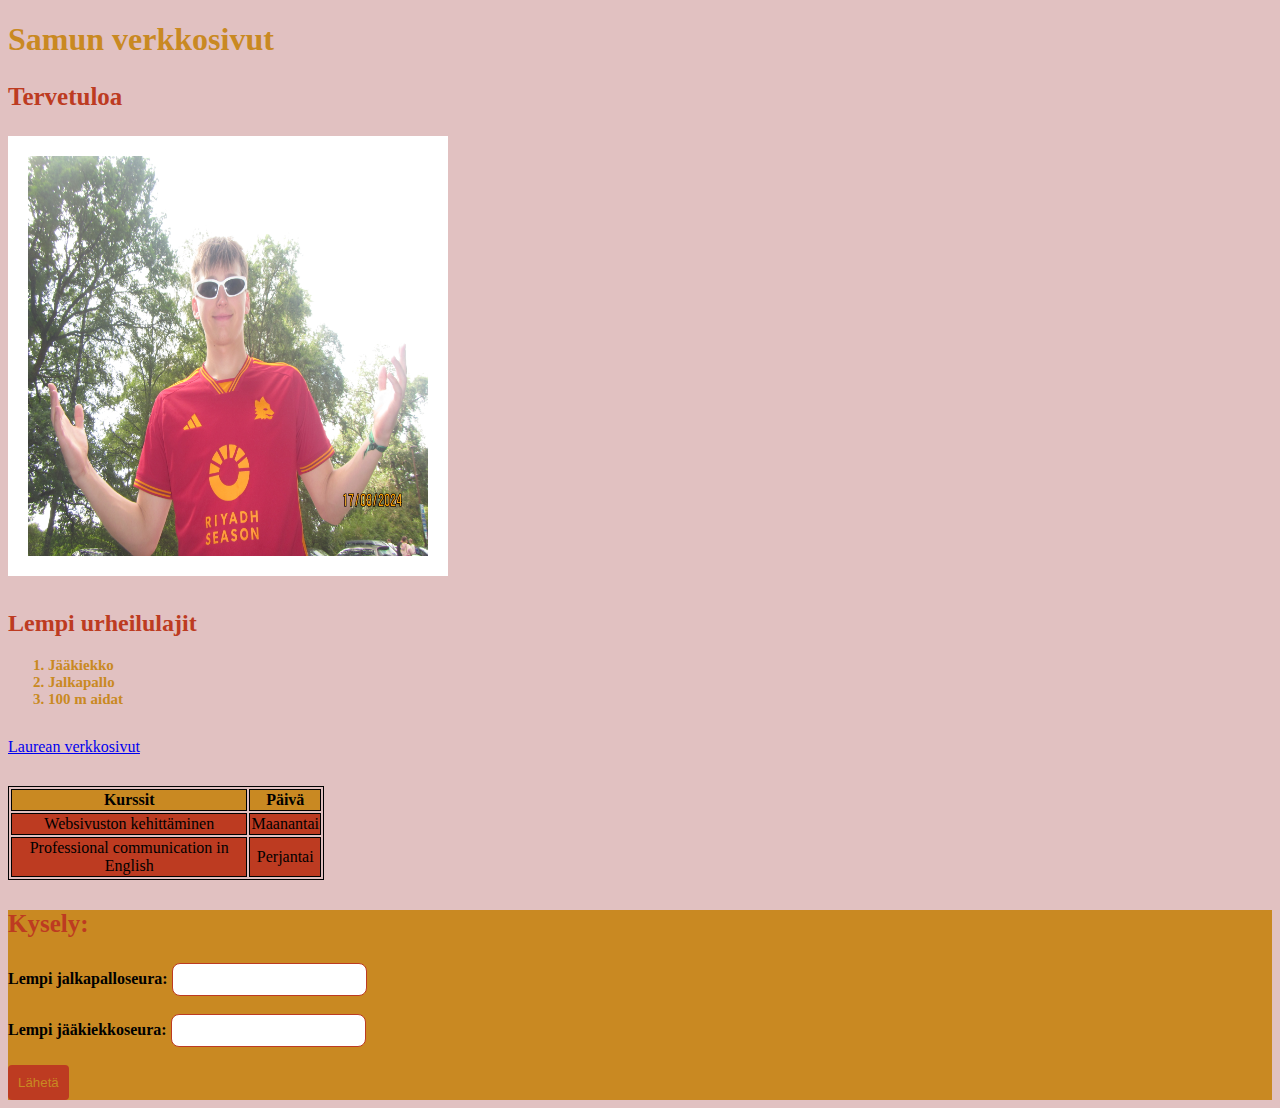
<file: WS02_CSS/index.html>
<!DOCTYPE html>
<html lang="fi">
<head>
    <title>Omat verkkosivut</title>
    <link rel="stylesheet" href="styles.css">
    <meta charset="UTF-8">
</head>
<body>
    <h1>Samun verkkosivut</h1>
    <p>Tervetuloa</p>

    <img src="./kuvat/KUVASAMU.JPG" alt="kuva samusta" style="width: 400px; height: 400px;">
    <p style="margin-bottom: 30px;"></p>

    <h2>Lempi urheilulajit</h2>
    <ol>
        <li>Jääkiekko</li>
        <li>Jalkapallo</li>
        <li>100 m aidat</li>
    </ol>

    <p style="margin-bottom: 30px;"></p>
    <a href="https://www.laurea.fi">Laurean verkkosivut</a>

    <p style="margin-bottom: 30px;"></p>

    <table style="border: 1px solid black;">
        <tr>
            <th>Kurssit</th>
            <th>Päivä</th>
        </tr>
        <tr>
            <td>Websivuston kehittäminen</td>
            <td>Maanantai</td>
        </tr>
        <tr>
            <td>Professional communication in English</td>
            <td>Perjantai</td>
        </tr>
    </table>

    <form>
        <p style="margin-bottom: 30px;"></p>
        <p>Kysely:</p>

        <label for="seura1">Lempi jalkapalloseura:</label>
        <input type="text" id="seura1" name="seura1"><br><br>

        <label for="seura2">Lempi jääkiekkoseura:</label>
        <input type="text" id="seura2" name="seura2"><br><br>

        <input type="submit" value="Lähetä">
    </form>
</body>
</html>
</file>
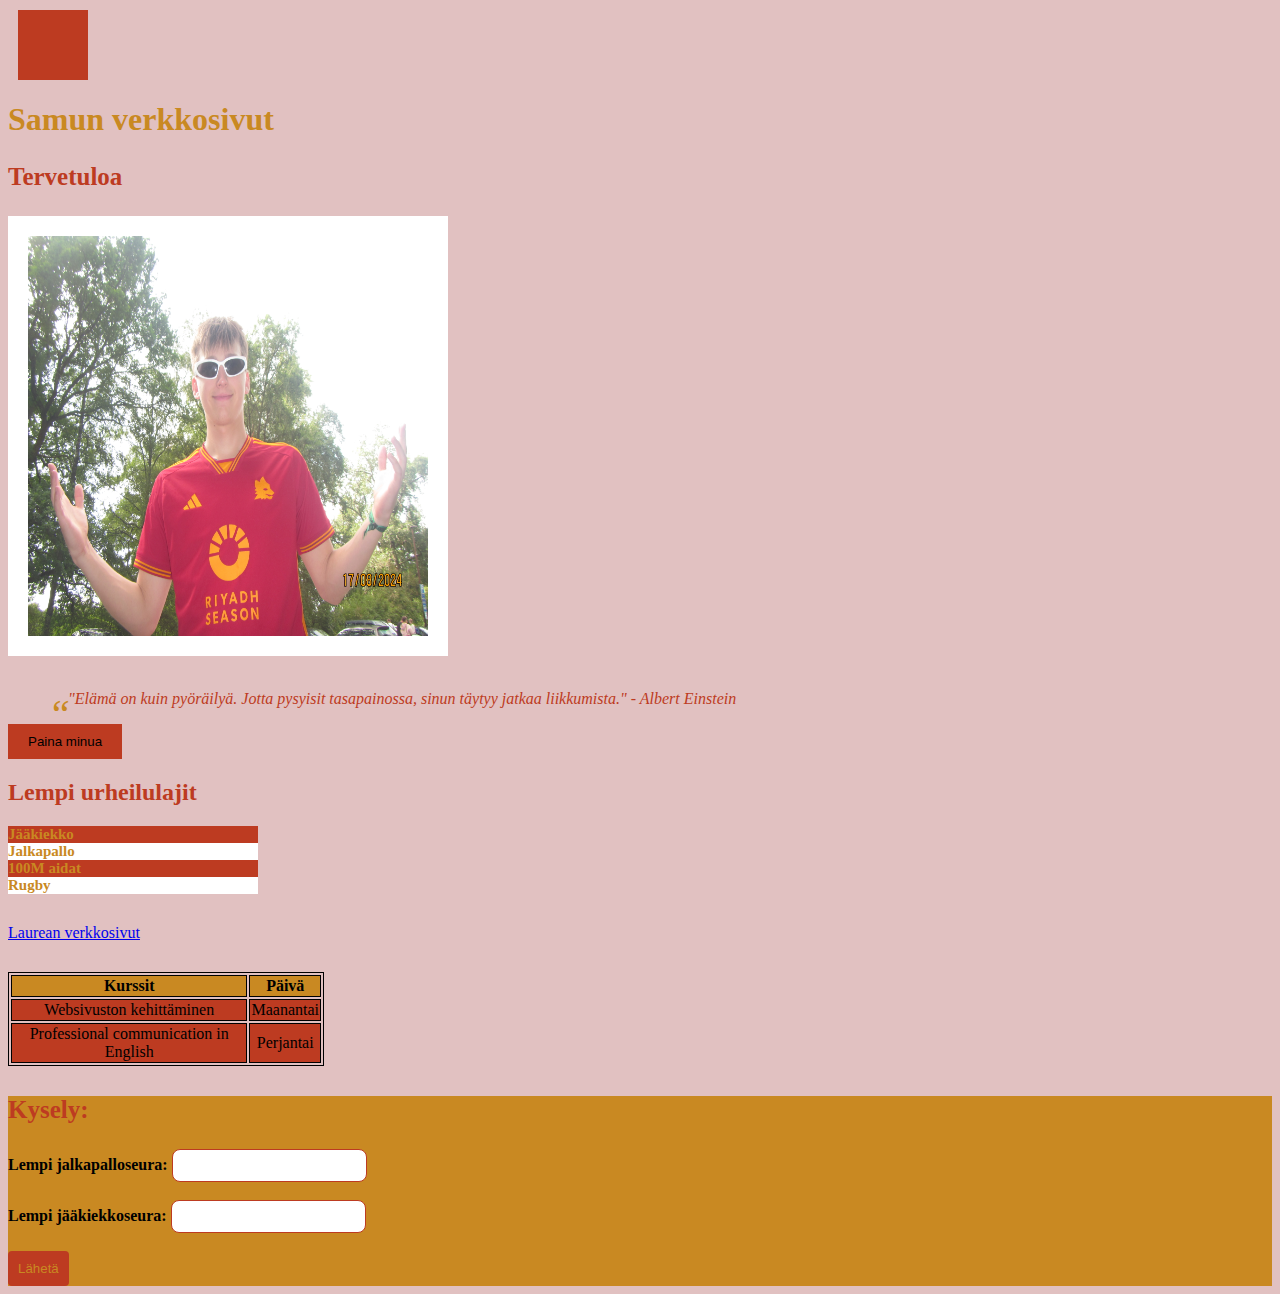
<file: WS03_CSS_Advanced/index.html>
<!DOCTYPE html>
<html lang="fi">
<div class="animation-box"></div>

<head>
    <title>Omat verkkosivut</title>
    <link rel="stylesheet" href="styles.css">
    <meta charset="UTF-8">
</head>
<body>
    <h1>Samun verkkosivut</h1>
    <p>Tervetuloa</p>

    <img src="./kuvat/KUVASAMU.JPG" alt="kuva samusta" class="filter-image"
    style="width: 400px; height: 400px;">
    <p style="margin-bottom: 30px;"></p>
    <blockquote class="quote">
        "Elämä on kuin pyöräilyä. Jotta pysyisit tasapainossa, sinun täytyy jatkaa liikkumista." - Albert Einstein
      </blockquote>

<button class="transition-button">Paina minua</button>
    <h2>Lempi urheilulajit</h2>
        <ul class="pseudo-list">
        <li>Jääkiekko</li>
        <li>Jalkapallo</li>
        <li>100M aidat</li>
        <li>Rugby</li>
      </ul>
    </ol>

    <p style="margin-bottom: 30px;"></p>
    <a href="https://www.laurea.fi">Laurean verkkosivut</a>

    <p style="margin-bottom: 30px;"></p>

    <table style="border: 1px solid black;">
        <tr>
            <th>Kurssit</th>
            <th>Päivä</th>
        </tr>
        <tr>
            <td>Websivuston kehittäminen</td>
            <td>Maanantai</td>
        </tr>
        <tr>
            <td>Professional communication in English</td>
            <td>Perjantai</td>
        </tr>
    </table>

    <form>
        <p style="margin-bottom: 30px;"></p>
        <p>Kysely:</p>

        <label for="seura1">Lempi jalkapalloseura:</label>
        <input type="text" id="seura1" name="seura1"><br><br>

        <label for="seura2">Lempi jääkiekkoseura:</label>
        <input type="text" id="seura2" name="seura2"><br><br>

        <input type="submit" value="Lähetä">
    </form>
</body>
</html>
</file>
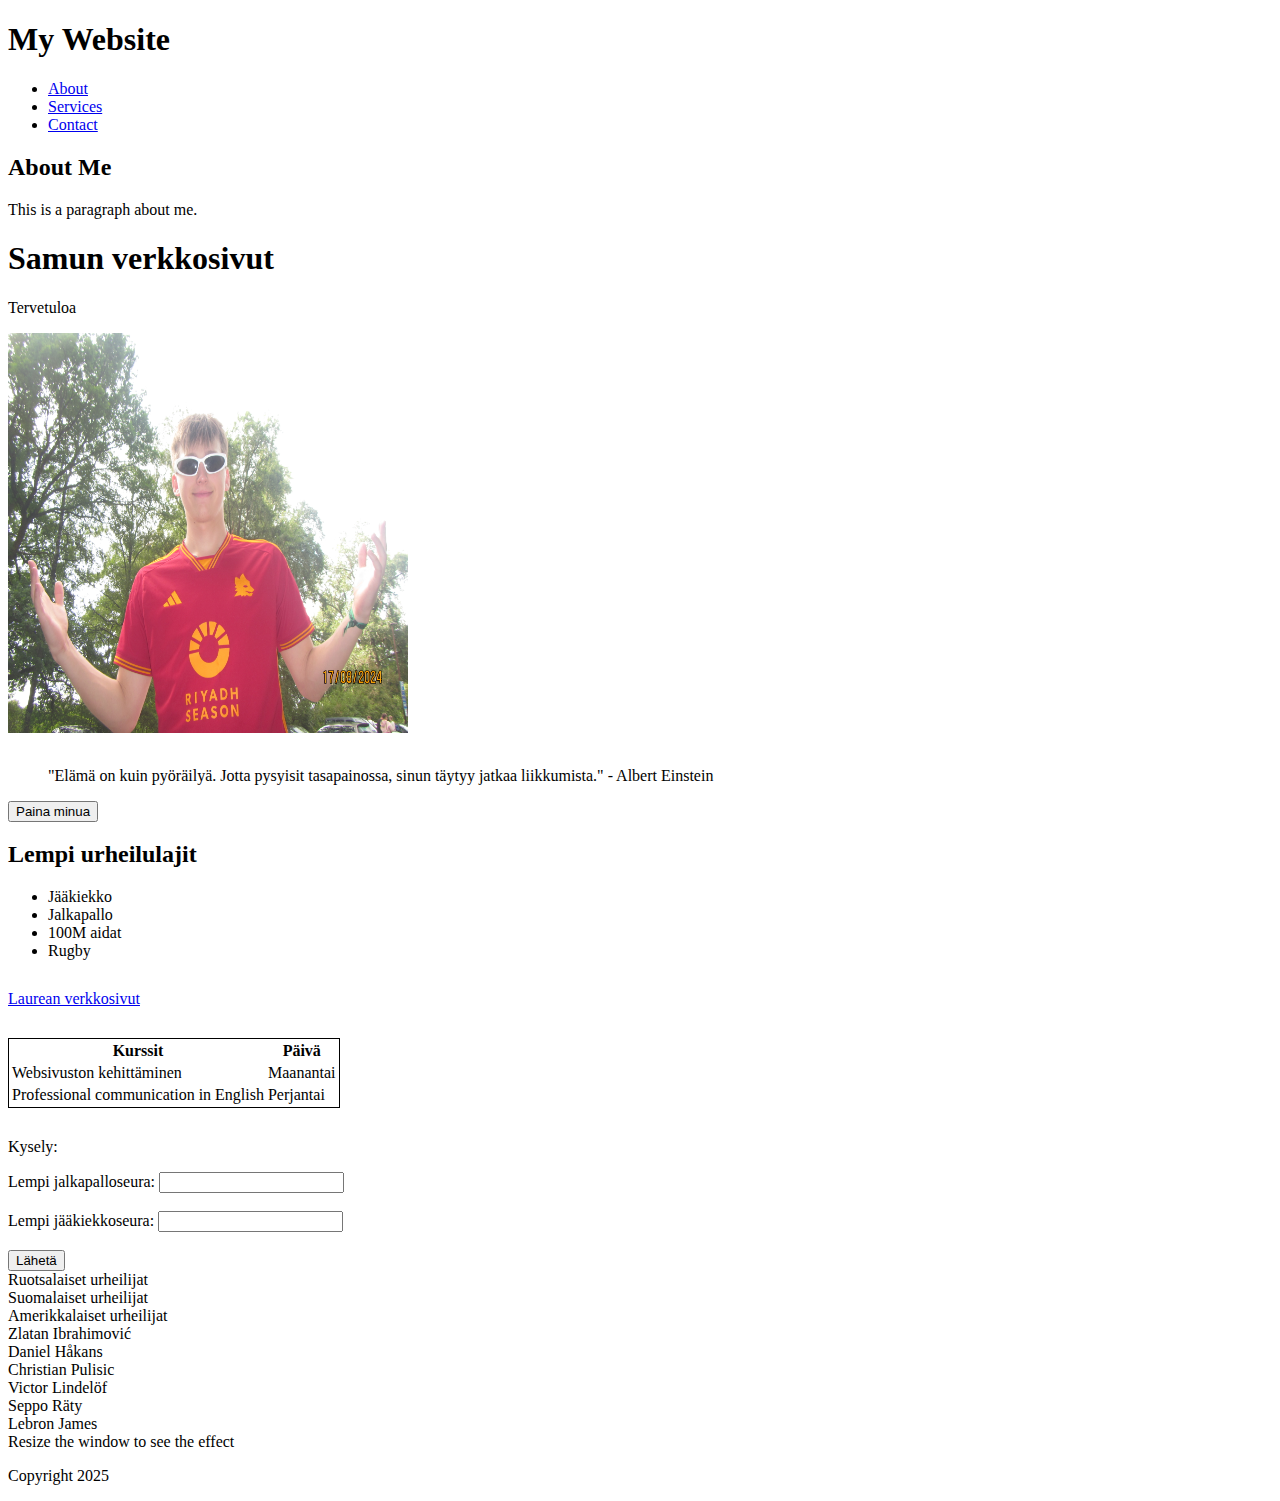
<file: WS04_Workshop_Page_Layout/index.html>
<!DOCTYPE html>
<html lang="fi">
<div class="animation-box"></div>
<header>
    <h1>My Website</h1>
    <nav>
      <ul>
        <li><a href="#about">About</a></li>
        <li><a href="#services">Services</a></li>
        <li><a href="#contact">Contact</a></li>
      </ul>
    </nav>
  </header>

  <main>
    <section id="about">
      <h2>About Me</h2>
      <p>This is a paragraph about me.</p>
    </section>
  </main>

  <h1>Samun verkkosivut</h1>
  <p>Tervetuloa</p>

  <img src="./kuvat/KUVASAMU.JPG" alt="kuva samusta" class="filter-image"
    style="width: 400px; height: 400px;">
  <p style="margin-bottom: 30px;"></p>
  <blockquote class="quote">
    "Elämä on kuin pyöräilyä. Jotta pysyisit tasapainossa, sinun täytyy jatkaa liikkumista." - Albert Einstein
  </blockquote>

  <button class="transition-button">Paina minua</button>

  <h2>Lempi urheilulajit</h2>
  <ul class="pseudo-list">
    <li>Jääkiekko</li>
    <li>Jalkapallo</li>
    <li>100M aidat</li>
    <li>Rugby</li>
  </ul>

  <p style="margin-bottom: 30px;"></p>
  <a href="https://www.laurea.fi">Laurean verkkosivut</a>

  <p style="margin-bottom: 30px;"></p>

  <table style="border: 1px solid black;">
    <tr>
      <th>Kurssit</th>
      <th>Päivä</th>
    </tr>
    <tr>
      <td>Websivuston kehittäminen</td>
      <td>Maanantai</td>
    </tr>
    <tr>
      <td>Professional communication in English</td>
      <td>Perjantai</td>
    </tr>
  </table>

  <form>
    <p style="margin-bottom: 30px;"></p>
    <p>Kysely:</p>

    <label for="seura1">Lempi jalkapalloseura:</label>
    <input type="text" id="seura1" name="seura1"><br><br>
    <label for="seura2">Lempi jääkiekkoseura:</label>
    <input type="text" id="seura2" name="seura2"><br><br>

    <input type="submit" value="Lähetä">
  </form>

  <div class="flex-container">
    <div class="box">Ruotsalaiset urheilijat</div>
    <div class="box">Suomalaiset urheilijat</div>
    <div class="box">Amerikkalaiset urheilijat</div>
  </div>

  <div class="grid-container">
    <div class="grid-item">Zlatan Ibrahimović</div>
    <div class="grid-item">Daniel Håkans</div>
    <div class="grid-item">Christian Pulisic</div>
    <div class="grid-item">Victor Lindelöf</div>
    <div class="grid-item">Seppo Räty</div>
    <div class="grid-item">Lebron James</div>
    <div class="responsive-box">Resize the window to see the effect</div>
  </div>

  <footer>
    <p>Copyright 2025</p>
  </footer>
</body>
</html>
</file>
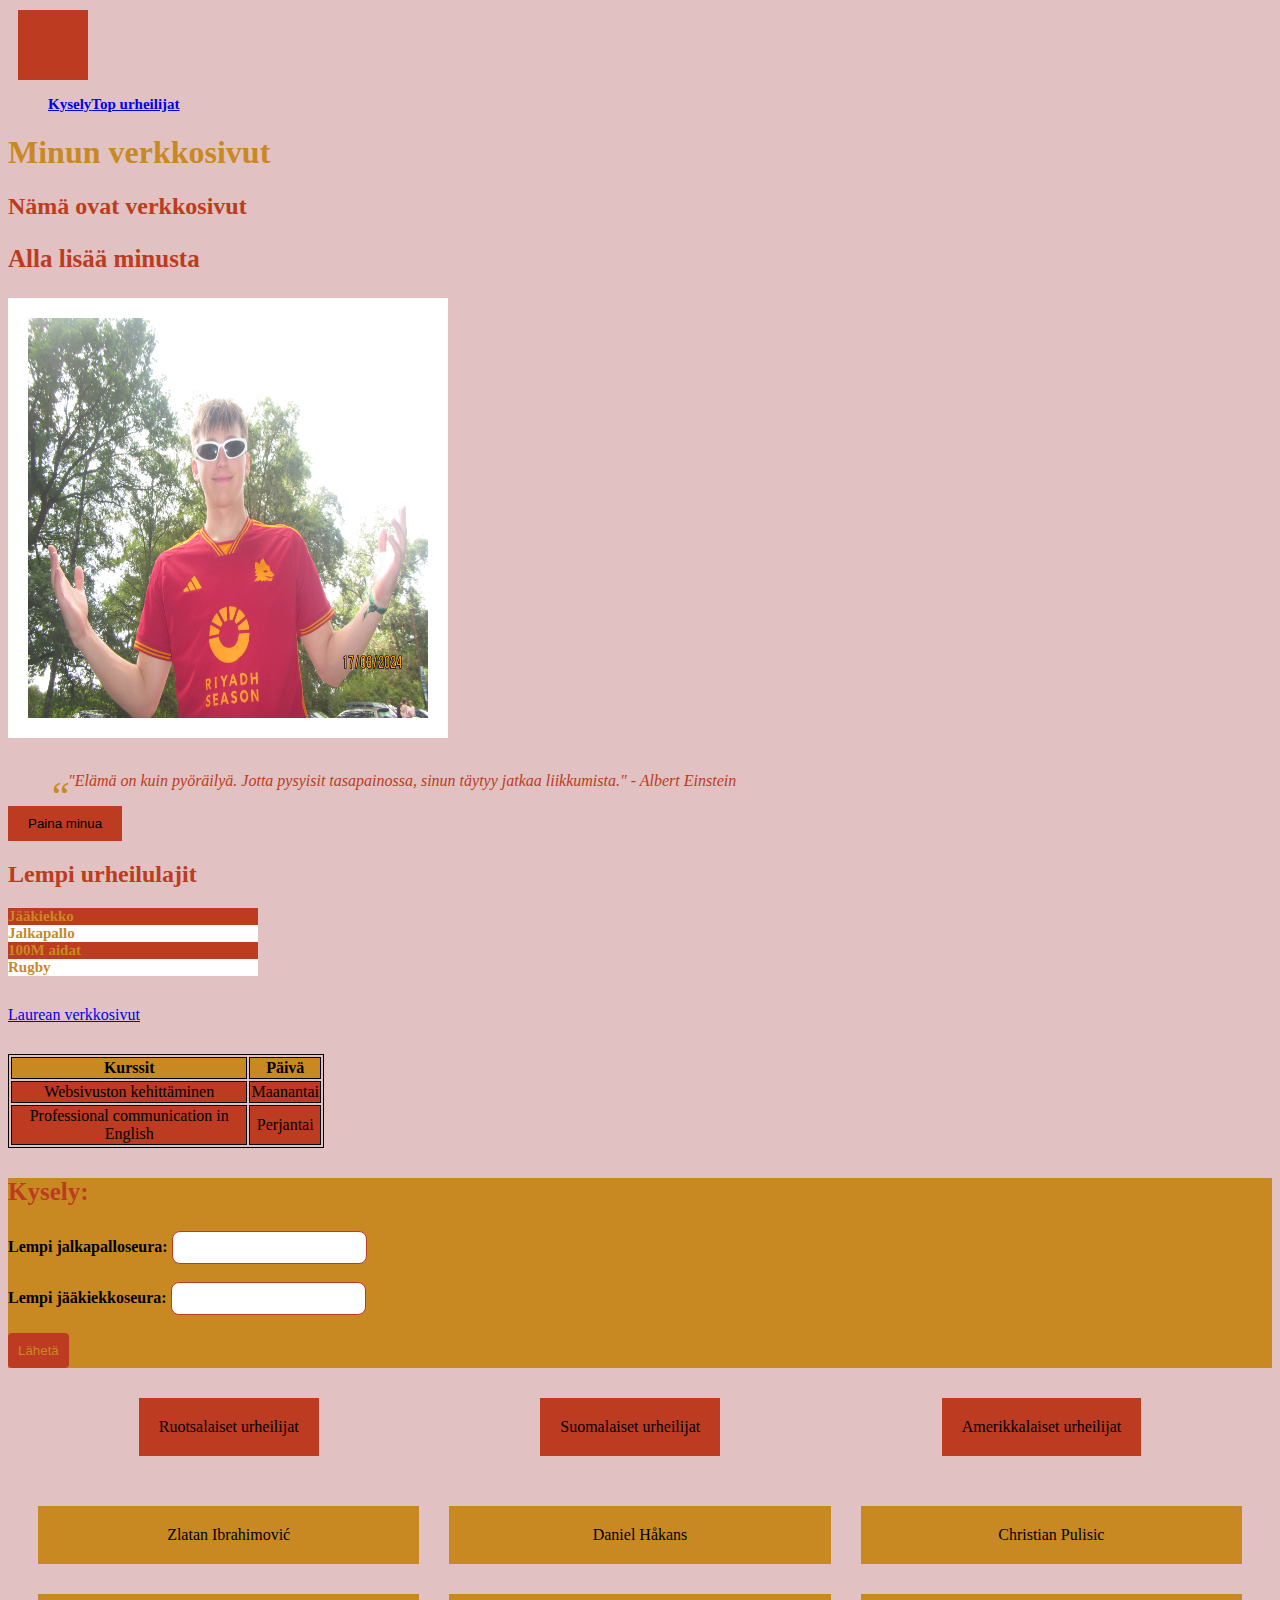
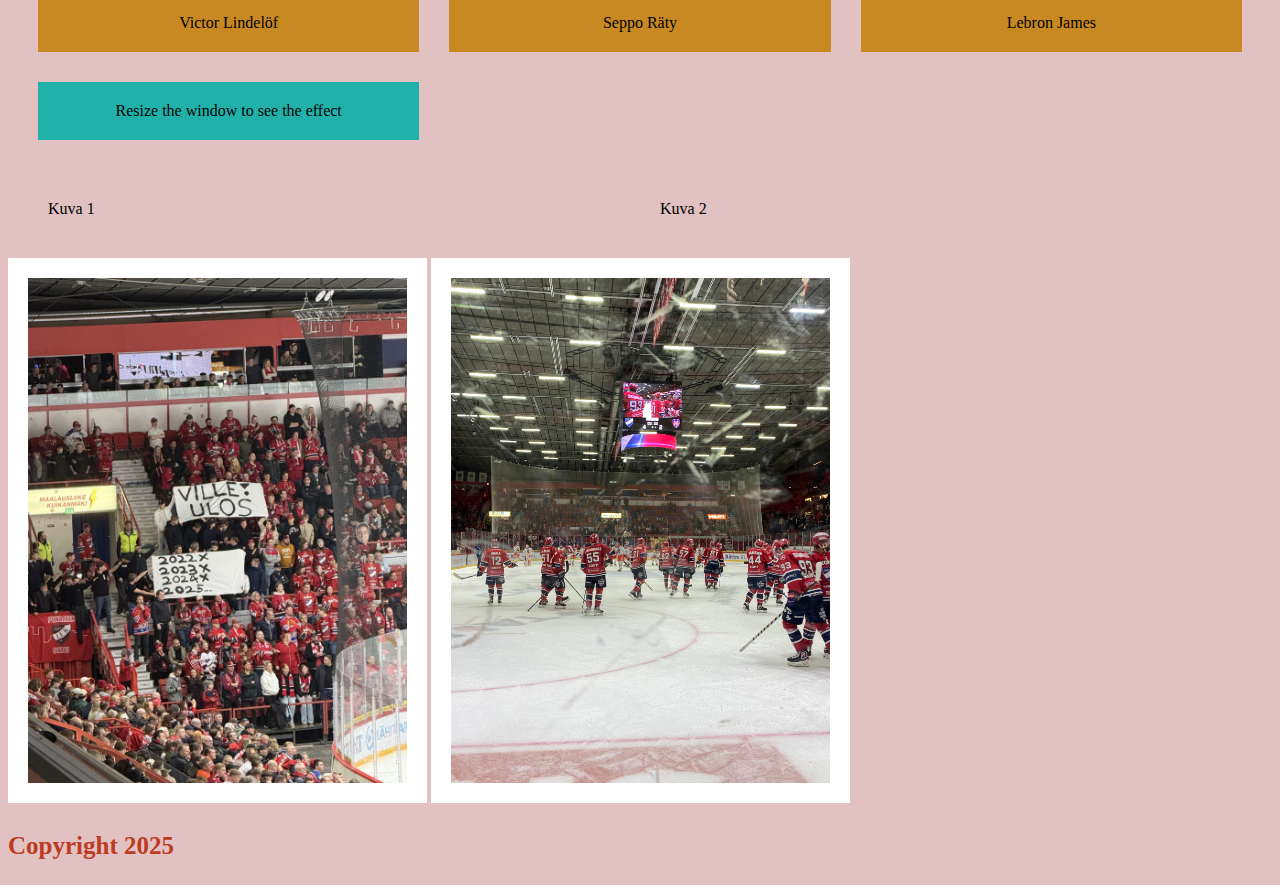
<file: WS05_Responsive/index.html>
<!DOCTYPE html>
<html lang="fi">
<head>
  <meta charset="utf-8">
  <meta name="viewport" content="width=device-width, initial-scale=1">
  <title>Minun verkkosivut</title>
  <link rel="stylesheet" href="styles.css">
</head>
<body>
  <div class="animation-box"></div>
  <header>
    <nav class="responsive-nav">
      <button class="menu-toggle">☰ Menu</button>
      <ul class="nav-list">
        <li><a href="#Kysely">Kysely</a></li>
        <li><a href="#Top urheilijat">Top urheilijat</a></li>
      </ul>
    </nav>

    <h1>Minun verkkosivut</h1>
  </header>

  <main>
    <section id="about">
      <h2>Nämä ovat verkkosivut</h2>
      <p>Alla lisää minusta</p>
    </section>
  </main>

  <img src="./kuvat/KUVASAMU.JPG" alt="kuva samusta" class="filter-image"
    style="width: 400px; height: 400px;">
  <p style="margin-bottom: 30px;"></p>
  <blockquote class="quote">
    "Elämä on kuin pyöräilyä. Jotta pysyisit tasapainossa, sinun täytyy jatkaa liikkumista." - Albert Einstein
  </blockquote>

  <button class="transition-button">Paina minua</button>

  <h2>Lempi urheilulajit</h2>
  <ul class="pseudo-list">
    <li>Jääkiekko</li>
    <li>Jalkapallo</li>
    <li>100M aidat</li>
    <li>Rugby</li>
  </ul>

  <p style="margin-bottom: 30px;"></p>
  <a href="https://www.laurea.fi">Laurean verkkosivut</a>

  <p style="margin-bottom: 30px;"></p>

  <table style="border: 1px solid black;">
    <tr>
      <th>Kurssit</th>
      <th>Päivä</th>
    </tr>
    <tr>
      <td>Websivuston kehittäminen</td>
      <td>Maanantai</td>
    </tr>
    <tr>
      <td>Professional communication in English</td>
      <td>Perjantai</td>
    </tr>
  </table>
<section id="Kysely">
  <form>
    <p style="margin-bottom: 30px;"></p>
    <p>Kysely:</p>

    <label for="seura1">Lempi jalkapalloseura:</label>
    <input type="text" id="seura1" name="seura1"><br><br>
    <label for="seura2">Lempi jääkiekkoseura:</label>
    <input type="text" id="seura2" name="seura2"><br><br>

    <input type="submit" value="Lähetä">
  </form>
  <section id="Top urheilijat">

  <div class="flex-container">
    <div class="box">Ruotsalaiset urheilijat</div>
    <div class="box">Suomalaiset urheilijat</div>
    <div class="box">Amerikkalaiset urheilijat</div>
  </div>

  <div class="grid-container">
    <div class="grid-item">Zlatan Ibrahimović</div>
    <div class="grid-item">Daniel Håkans</div>
    <div class="grid-item">Christian Pulisic</div>
    <div class="grid-item">Victor Lindelöf</div>
    <div class="grid-item">Seppo Räty</div>
    <div class="grid-item">Lebron James</div>
    <div class="responsive-box">Resize the window to see the effect</div>
  </div>
  </section>
  <div class="responsive-container">
      <div class="column">Kuva 1</div>
      <div class="column">Kuva 2</div>
    </div>
    <img src="./kuvat/HIFK.JPG" alt="Responsive Image" class="responsive-image">
<img src="./kuvat/HIFK2.jpeg" alt="Responsive Image" class="responsive-image">
  <footer>

    <p>Copyright 2025</p>
  </footer>
 
</body>
</html>
</file>
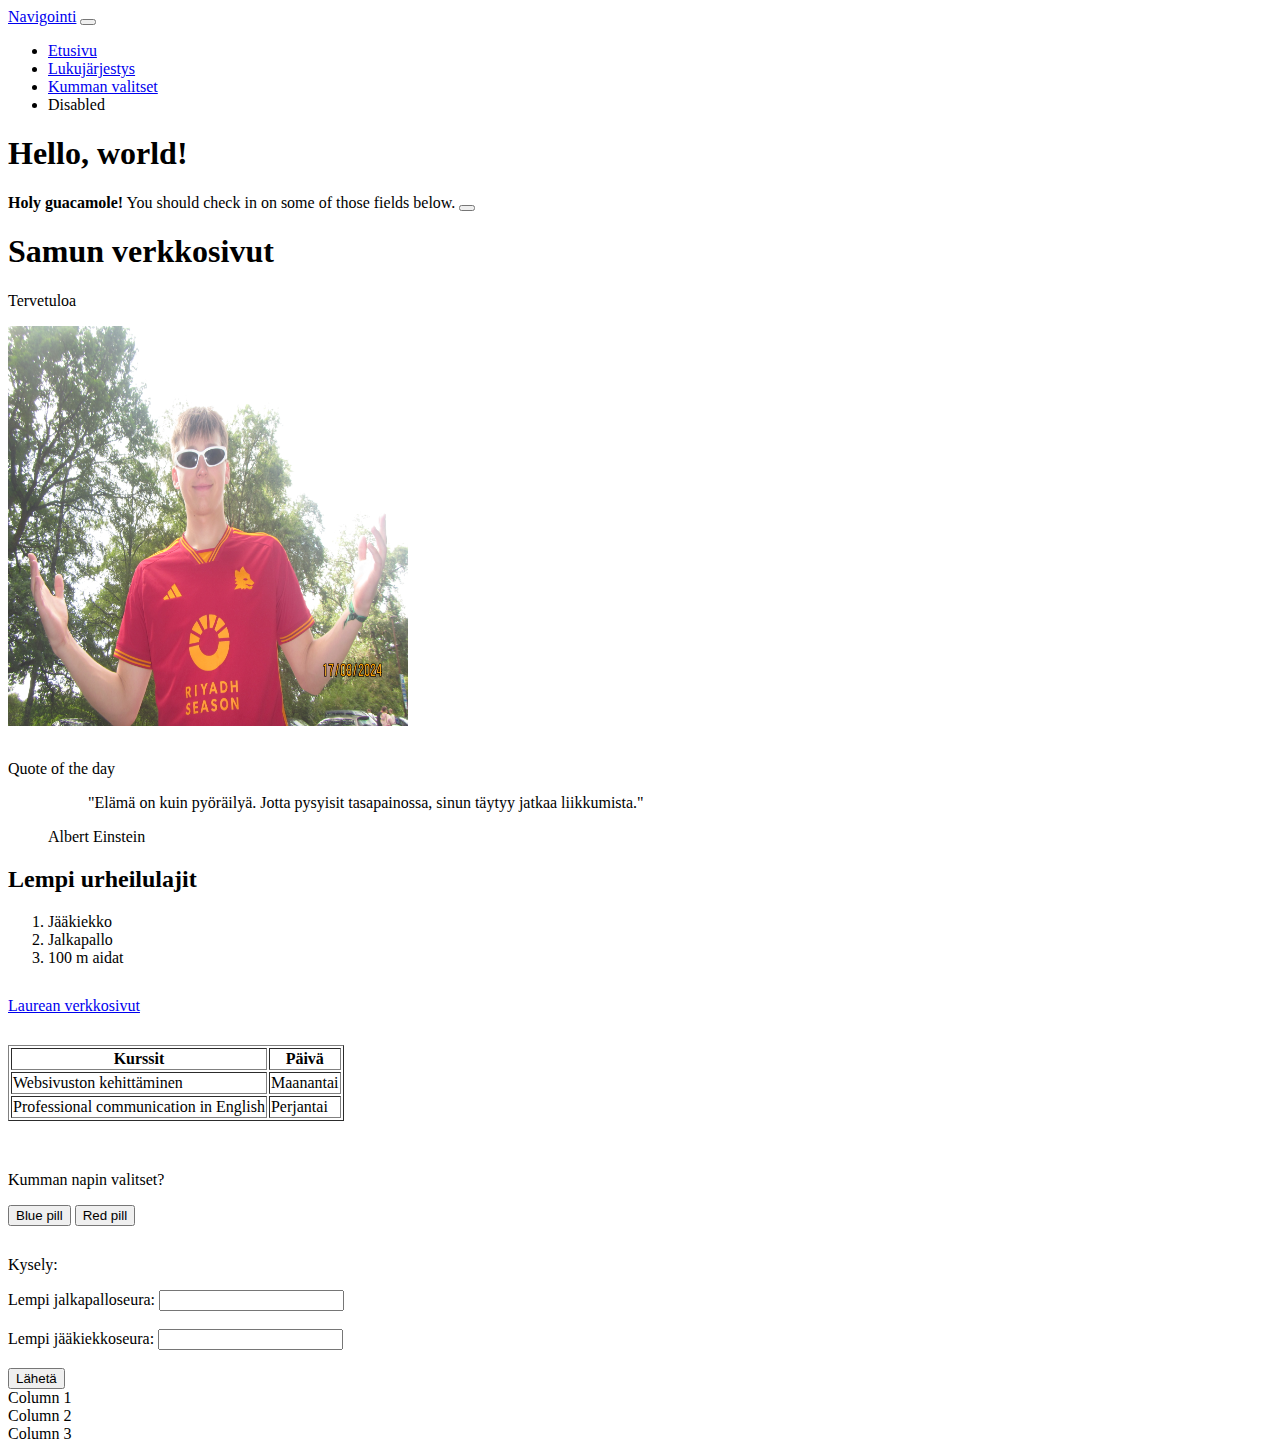
<file: WS06_bootstrap/index.html>
<!doctype html>
<html lang="fi">
  <head>
    <meta charset="utf-8">
    <meta name="viewport" content="width=device-width, initial-scale=1">
    <title>WS06</title>
    <link href="https://cdn.jsdelivr.net/npm/bootstrap@5.3.8/dist/css/bootstrap.min.css" rel="stylesheet" integrity="sha384-sRIl4kxILFvY47J16cr9ZwB07vP4J8+LH7qKQnuqkuIAvNWLzeN8tE5YBujZqJLB" crossorigin="anonymous">
<nav class="navbar navbar-expand-lg bg-body-tertiary">
  <div class="container-fluid">
    <a class="navbar-brand" href="#">Navigointi</a>
    <button class="navbar-toggler" type="button" data-bs-toggle="collapse" data-bs-target="#navbarNav" aria-controls="navbarNav" aria-expanded="false" aria-label="Toggle navigation">
      <span class="navbar-toggler-icon"></span>
    </button>
    <div class="collapse navbar-collapse" id="navbarNav">
      <ul class="navbar-nav">
        <li class="nav-item">
          <a class="nav-link active" aria-current="page" href="#">Etusivu</a>
        </li>
        <li class="nav-item">
          <a class="nav-link" href="#Lukkari">Lukujärjestys</a>
        </li>
        <li class="nav-item">
          <a class="nav-link" href="#Napit">Kumman valitset</a>
        </li>
        <li class="nav-item">
          <a class="nav-link disabled" aria-disabled="true">Disabled</a>
        </li>
      </ul>
    </div>
  </div>
</nav>  
</head>

  <body>
    <h1>Hello, world!</h1>
    <script src="https://cdn.jsdelivr.net/npm/bootstrap@5.3.8/dist/js/bootstrap.bundle.min.js" integrity="sha384-FKyoEForCGlyvwx9Hj09JcYn3nv7wiPVlz7YYwJrWVcXK/BmnVDxM+D2scQbITxI" crossorigin="anonymous"></script>

</html>

<div class="alert alert-warning alert-dismissible fade show" role="alert">
  <strong>Holy guacamole!</strong> You should check in on some of those fields below.
  <button type="button" class="btn-close" data-bs-dismiss="alert" aria-label="Close"></button>
</div>



    <h1>Samun verkkosivut</h1>
    <p>Tervetuloa</p>

  <img src="./kuvat/KUVASAMU.JPG" alt="kuva samusta" class="filter-image"
    style="width: 400px; height: 400px;">
  <p style="margin-bottom: 30px;"></p>
  <div class="card">
  <div class="card-header">
    Quote of the day
  </div>
  <div class="card-body">
    <figure>
      <blockquote class="blockquote">
        <p>    "Elämä on kuin pyöräilyä. Jotta pysyisit tasapainossa, sinun täytyy jatkaa liikkumista." </p>
      </blockquote>
      <figcaption class="blockquote-footer">
        Albert Einstein<cite title="Source Title"></cite>
      </figcaption>
    </figure>
  </div>
</div>
  

    <h2>Lempi urheilulajit</h2>
    <ol>
        <li>Jääkiekko</li>
        <li>Jalkapallo</li>
        <li>100 m aidat</li>
    </ol>

    <p style="margin-bottom: 30px;"></p>
    <a href="https://www.laurea.fi">Laurean verkkosivut</a>

    <p style="margin-bottom: 30px;"></p>
<section id="Lukkari">
    <table border="1">
        <tr>
            <th>Kurssit</th>
            <th>Päivä</th>
        </tr>
        <tr>
            <td>Websivuston kehittäminen</td>
            <td>Maanantai</td>
        </tr>
        <tr>
            <td>Professional communication in English</td>
            <td>Perjantai</td>
        </tr>
    </table>
    </section>
 <p style="margin-bottom: 50px;"></p>
<section id="Napit">

<p>Kumman napin valitset?</p>
<button type="button" class="btn btn-outline-primary">Blue pill</button>
<button type="button" class="btn btn-outline-danger">Red pill</button>
</section>
    <form>
        <p style="margin-bottom: 30px;"></p>
        <p>Kysely:</p>

        <label for="seura1">Lempi jalkapalloseura:</label>
        <input type="text" id="seura1" name="seura1"><br><br>

        <label for="seura2">Lempi jääkiekkoseura:</label>
        <input type="text" id="seura2" name="seura2"><br><br>

        <input type="submit" value="Lähetä">
    </form>
    <div class="container">
      <div class="row">
        <div class="col-md-4 col-12">Column 1</div>
        <div class="col-md-4 col-12">Column 2</div>
        <div class="col-md-4 col-12">Column 3</div>
      </div>
    </div>

</body>
</html>
</file>
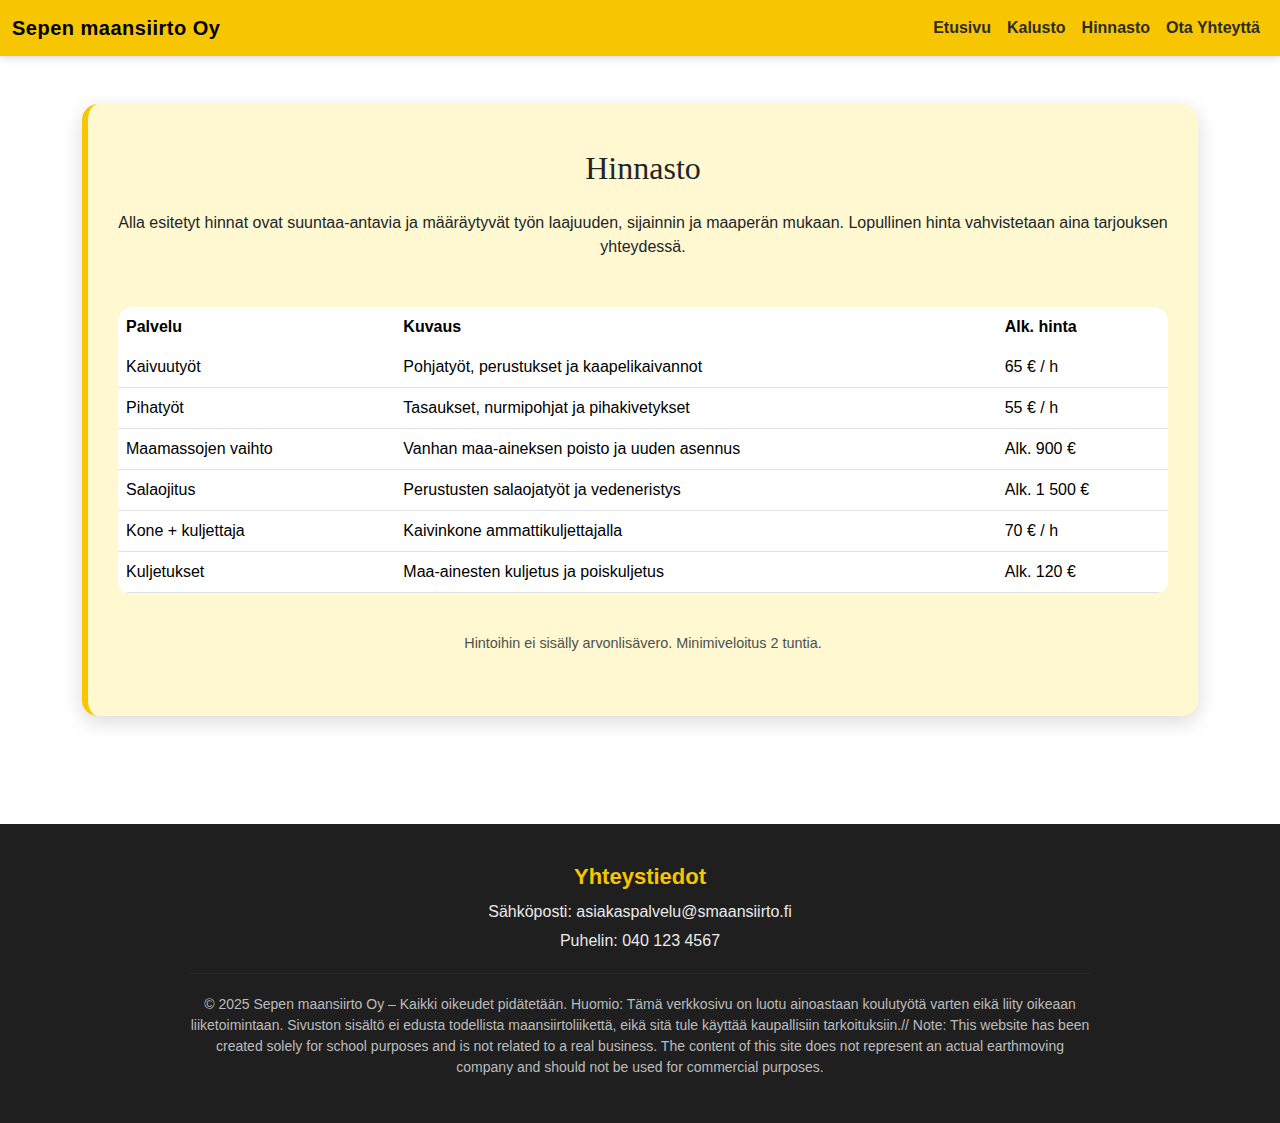
<file: Projektityö/hinnasto.html>
<!DOCTYPE html>
<html lang="fi">
<head>
    <meta charset="UTF-8">
    <meta name="viewport" content="width=device-width, initial-scale=1.0">
    <title>Hinnasto</title>

    <link rel="icon" type="image/jpeg" href="kuvat/kaivur.jpg">


    <!-- Bootstrap CSS -->
    <link href="https://cdn.jsdelivr.net/npm/bootstrap@5.3.2/dist/css/bootstrap.min.css" rel="stylesheet">

    <link rel="stylesheet" href="styles.css">
</head>
<body>

    <!-- Navbar -->
    <nav class="navbar navbar-expand-lg navbar-yellow">
  <div class="container-fluid">
    <a class="navbar-brand" href="index.html">Sepen maansiirto Oy</a>

    <button class="navbar-toggler" type="button" data-bs-toggle="collapse"
            data-bs-target="#navbarNav" aria-controls="navbarNav"
            aria-expanded="false" aria-label="Toggle navigation">
      <span class="navbar-toggler-icon"></span>
    </button>

    <div class="collapse navbar-collapse" id="navbarNav">
      <ul class="navbar-nav ms-auto">

        <!-- Etusivu -->
        <li class="nav-item">
          <a class="nav-link" href="index.html">Etusivu</a>
        </li>

        <!-- Kalusto (aktiivinen tällä sivulla) -->
        <li class="nav-item">
          <a class="nav-link active" aria-current="page" href="kalusto.html">Kalusto</a>
        </li>

        <!-- Hinnasto -->
        <li class="nav-item">
          <a class="nav-link" href="hinnasto.html">Hinnasto</a>
        </li>

        <!-- Meidän tarina -->
        <li class="nav-item">
          <a class="nav-link" href="Yhteytta.html">Ota Yhteyttä</a>
        </li>

      </ul>
    </div>
  </div>
</nav>

<section class="hinnasto container py-5">
    <div class="hinnasto-box">

        <h2 class="text-center mb-4">Hinnasto</h2>

        <p class="text-center mb-5">
            Alla esitetyt hinnat ovat suuntaa-antavia ja määräytyvät työn laajuuden,
            sijainnin ja maaperän mukaan. Lopullinen hinta vahvistetaan aina
            tarjouksen yhteydessä.
        </p>

        <div class="table-responsive">
            <table class="table hinnasto-table">
                <thead>
                    <tr>
                        <th>Palvelu</th>
                        <th>Kuvaus</th>
                        <th>Alk. hinta</th>
                    </tr>
                </thead>
                <tbody>
                    <tr>
                        <td>Kaivuutyöt</td>
                        <td>Pohjatyöt, perustukset ja kaapelikaivannot</td>
                        <td>65 € / h</td>
                    </tr>
                    <tr>
                        <td>Pihatyöt</td>
                        <td>Tasaukset, nurmipohjat ja pihakivetykset</td>
                        <td>55 € / h</td>
                    </tr>
                    <tr>
                        <td>Maamassojen vaihto</td>
                        <td>Vanhan maa-aineksen poisto ja uuden asennus</td>
                        <td>Alk. 900 €</td>
                    </tr>
                    <tr>
                        <td>Salaojitus</td>
                        <td>Perustusten salaojatyöt ja vedeneristys</td>
                        <td>Alk. 1 500 €</td>
                    </tr>
                    <tr>
                        <td>Kone + kuljettaja</td>
                        <td>Kaivinkone ammattikuljettajalla</td>
                        <td>70 € / h</td>
                    </tr>
                    <tr>
                        <td>Kuljetukset</td>
                        <td>Maa-ainesten kuljetus ja poiskuljetus</td>
                        <td>Alk. 120 €</td>
                    </tr>
                </tbody>
            </table>
        </div>

        <p class="text-center hinnasto-huom mt-4">
            Hintoihin ei sisälly arvonlisävero. Minimiveloitus 2 tuntia.
        </p>

    </div>
</section>


    <!-- Footer -->
    <footer class="footer-section">
      <div class="footer-content">
          <h4>Yhteystiedot</h4>
          <p>Sähköposti: asiakaspalvelu@smaansiirto.fi</p>
          <p>Puhelin: 040 123 4567</p>

          <hr>

          <p class="copyright">
              © 2025 Sepen maansiirto Oy – Kaikki oikeudet pidätetään. Huomio: Tämä verkkosivu on luotu ainoastaan koulutyötä varten eikä liity oikeaan liiketoimintaan. Sivuston sisältö ei edusta todellista maansiirtoliikettä, eikä sitä tule käyttää kaupallisiin tarkoituksiin.// Note: This website has been created solely for school purposes and is not related to a real business. The content of this site does not represent an actual earthmoving company and should not be used for commercial purposes.
          </p>
      </div>
    </footer>
</file>
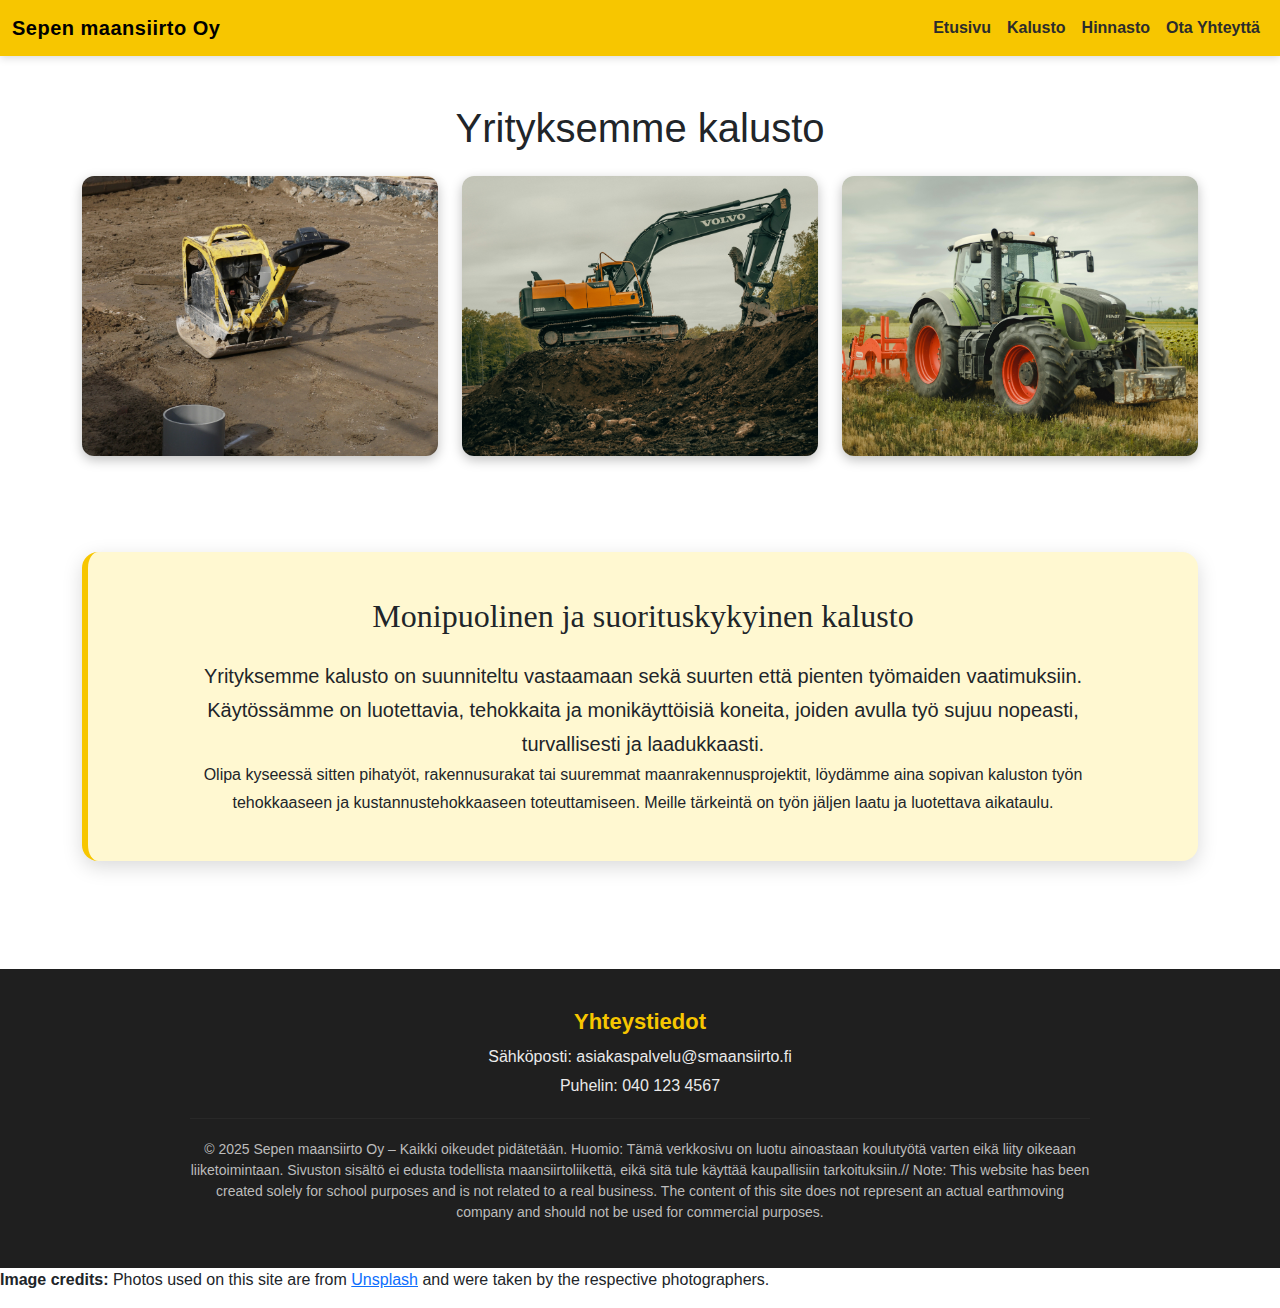
<file: Projektityö/kalusto.html>
<!DOCTYPE html>
<html lang="fi">
<head>
    <meta charset="UTF-8">
    <meta name="viewport" content="width=device-width, initial-scale=1.0">
    <title>Kalusto</title>

    <link rel="icon" type="image/jpeg" href="kuvat/kaivur.jpg">


    
    <link href="https://cdn.jsdelivr.net/npm/bootstrap@5.3.2/dist/css/bootstrap.min.css" rel="stylesheet">

    <link rel="stylesheet" href="styles.css">
</head>
<body>

   
    <nav class="navbar navbar-expand-lg navbar-yellow">
  <div class="container-fluid">
    <a class="navbar-brand" href="index.html">Sepen maansiirto Oy</a>

    <button class="navbar-toggler" type="button" data-bs-toggle="collapse"
            data-bs-target="#navbarNav" aria-controls="navbarNav"
            aria-expanded="false" aria-label="Toggle navigation">
      <span class="navbar-toggler-icon"></span>
    </button>

    <div class="collapse navbar-collapse" id="navbarNav">
      <ul class="navbar-nav ms-auto">

        <li class="nav-item">
          <a class="nav-link" href="index.html">Etusivu</a>
        </li>

        <li class="nav-item">
          <a class="nav-link active" aria-current="page" href="kalusto.html">Kalusto</a>
        </li>

        
        <li class="nav-item">
          <a class="nav-link" href="hinnasto.html">Hinnasto</a>
        </li>

        
        <li class="nav-item">
          <a class="nav-link" href="Yhteytta.html">Ota Yhteyttä</a>
        </li>

      </ul>
    </div>
  </div>
</nav>




    
    <div class="container my-5">
        <h1 class="text-center mb-4">Yrityksemme kalusto</h1>

        <div class="row g-4">

            
            <div class="col-md-4">
                <div class="equipment-wrap">
                    <img src="kuvat/Wacker.jpg" alt="Wacker Neuson Maantiivistin">
                    <div class="equipment-info">
                        <h3>Wacker Neuson Maantiivistin</h3>
                    </div>
                </div>
            </div>

            
            <div class="col-md-4">
                <div class="equipment-wrap">
                    <img src="kuvat/volvo kaivuri.jpg" alt="volvo ec220D kaivuri">
                    <div class="equipment-info">
                        <h3>Volvo ec220D Kaivinkone</h3>
                    </div>
                </div>
            </div>

            
            <div class="col-md-4">
                <div class="equipment-wrap">
                    <img src="kuvat/Fendt 930.jpg" alt="Fendt 930 traktori">
                    <div class="equipment-info">
                        <h3>Fendt 930 traktori</h3>
                    </div>
                </div>
            </div>

        </div>
    </div>
    

<section class="kalusto-intro container py-5">
    <div class="kalusto-box">
        <h2 class="text-center mb-4">Monipuolinen ja suorituskykyinen kalusto</h2>

        <p class="lead text-center">
            Yrityksemme kalusto on suunniteltu vastaamaan sekä suurten että pienten
            työmaiden vaatimuksiin. Käytössämme on luotettavia, tehokkaita ja
            monikäyttöisiä koneita, joiden avulla työ sujuu nopeasti, turvallisesti
            ja laadukkaasti.
        </p>

        <p class="text-center">
            Olipa kyseessä sitten pihatyöt, rakennusurakat tai suuremmat
            maanrakennusprojektit, löydämme aina sopivan kaluston työn tehokkaaseen
            ja kustannustehokkaaseen toteuttamiseen. Meille tärkeintä on työn
            jäljen laatu ja luotettava aikataulu.
        </p>
    </div>
</section>



   
    <footer class="footer-section">
      <div class="footer-content">
          <h4>Yhteystiedot</h4>
          <p>Sähköposti: asiakaspalvelu@smaansiirto.fi</p>
          <p>Puhelin: 040 123 4567</p>

          <hr>

          <p class="copyright">
              © 2025 Sepen maansiirto Oy – Kaikki oikeudet pidätetään.
              Huomio: Tämä verkkosivu on luotu ainoastaan koulutyötä varten eikä liity oikeaan liiketoimintaan. Sivuston sisältö ei edusta todellista maansiirtoliikettä, eikä sitä tule käyttää kaupallisiin tarkoituksiin.// Note: This website has been created solely for school purposes and is not related to a real business. The content of this site does not represent an actual earthmoving company and should not be used for commercial purposes.
          </p>
      </div>
    </footer>
    <p>
  <strong>Image credits:</strong> Photos used on this site are from 
  <a href="https://unsplash.com/" target="_blank" rel="noopener noreferrer">Unsplash</a> 
  and were taken by the respective photographers.
</p>
</file>
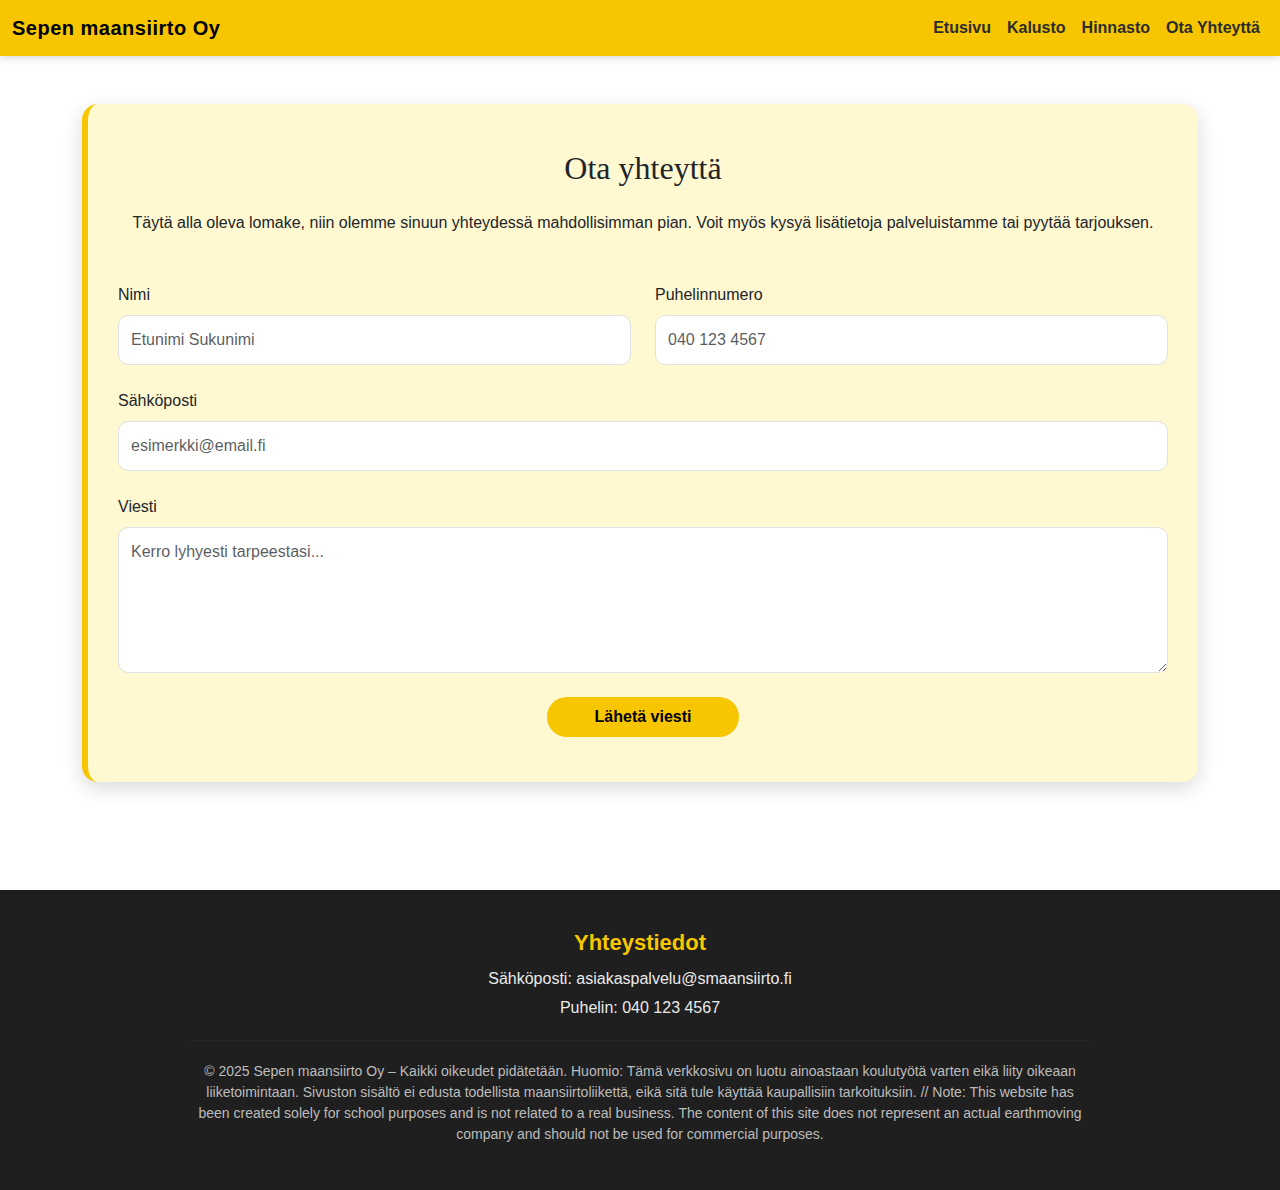
<file: Projektityö/Yhteytta.html>
<!DOCTYPE html>
<html lang="fi">
<head>
    <meta charset="UTF-8">
    <meta name="viewport" content="width=device-width, initial-scale=1.0">
    <title>Meidän tarina</title>

        <link rel="icon" type="image/jpeg" href="kuvat/kaivur.jpg">


    
    <link href="https://cdn.jsdelivr.net/npm/bootstrap@5.3.2/dist/css/bootstrap.min.css" rel="stylesheet">

    <link rel="stylesheet" href="styles.css">
</head>
<body>

    
    <nav class="navbar navbar-expand-lg navbar-yellow">
  <div class="container-fluid">
    <a class="navbar-brand" href="index.html">Sepen maansiirto Oy</a>

    <button class="navbar-toggler" type="button" data-bs-toggle="collapse"
            data-bs-target="#navbarNav" aria-controls="navbarNav"
            aria-expanded="false" aria-label="Toggle navigation">
      <span class="navbar-toggler-icon"></span>
    </button>

    <div class="collapse navbar-collapse" id="navbarNav">
      <ul class="navbar-nav ms-auto">

        
        <li class="nav-item">
          <a class="nav-link" href="index.html">Etusivu</a>
        </li>

        
        <li class="nav-item">
          <a class="nav-link href" href="kalusto.html">Kalusto</a>
        </li>

        
        <li class="nav-item">
          <a class="nav-link" href="hinnasto.html">Hinnasto</a>
        </li>

        
        <li class="nav-item">
          <a class="nav-link active" aria-current="page" href="Yhteytta.html">Ota Yhteyttä</a>
        </li>

      </ul>
    </div>
  </div>
</nav>

<section class="yhteys container py-5">
    <div class="yhteys-box">

        <h2 class="text-center mb-4">Ota yhteyttä</h2>

        <p class="text-center mb-5">
            Täytä alla oleva lomake, niin olemme sinuun yhteydessä mahdollisimman pian.
            Voit myös kysyä lisätietoja palveluistamme tai pyytää tarjouksen.
        </p>

        <form>
            <div class="row g-4">

                
                <div class="col-md-6">
                    <label class="form-label">Nimi</label>
                    <input type="text" class="form-control" placeholder="Etunimi Sukunimi">
                </div>

                
                <div class="col-md-6">
                    <label class="form-label">Puhelinnumero</label>
                    <input type="tel" class="form-control" placeholder="040 123 4567">
                </div>

                
                <div class="col-12">
                    <label class="form-label">Sähköposti</label>
                    <input type="email" class="form-control" placeholder="esimerkki@email.fi">
                </div>

                
                <div class="col-12">
                    <label class="form-label">Viesti</label>
                    <textarea class="form-control" rows="5" placeholder="Kerro lyhyesti tarpeestasi..."></textarea>
                </div>

                
                <div class="col-12 text-center">
                    <button type="submit" class="btn btn-keltainen px-5 py-2">
                        Lähetä viesti
                    </button>
                </div>

            </div>
        </form>

    </div>
</section>



    
    <footer class="footer-section">
      <div class="footer-content">
          <h4>Yhteystiedot</h4>
          <p>Sähköposti: asiakaspalvelu@smaansiirto.fi</p>
          <p>Puhelin: 040 123 4567</p>

          <hr>

          <p class="copyright">
              © 2025 Sepen maansiirto Oy – Kaikki oikeudet pidätetään. Huomio: Tämä verkkosivu on luotu ainoastaan koulutyötä varten eikä liity oikeaan liiketoimintaan. Sivuston sisältö ei edusta todellista maansiirtoliikettä, eikä sitä tule käyttää kaupallisiin tarkoituksiin. // Note: This website has been created solely for school purposes and is not related to a real business. The content of this site does not represent an actual earthmoving company and should not be used for commercial purposes.
          </p>
      </div>
    </footer>
</file>
<file: WS02_CSS/styles.css>
p {
      color: rgb(189, 59, 33);
      font-size: 25px;
      font-weight: bold;
    }
    img {
      border: 2cap solid rgb(255, 255, 255);
    }
 body {
      background-color: rgb(225, 193, 193);
    }
    div {
      padding: 10px;
      margin: 10px;;
    }
h1 {
      color: rgb(201, 137, 34);
      font-weight: bold;
    }
    table, th, td { border: 1px solid black; }
table {
      width: 25%;
      border-collapse: colla  
    }
      th {
      background-color: rgb(201, 137, 34);
    }
    td {
      text-align: center;
      background-color: rgb(189, 59, 33);
    }
    form {
      background-color: rgb(201, 137, 34);
    }
     label {
      font-weight: bold;
    }
    
    input[type="text"], input[type="email"] {
      padding: 8px;
      border: 1px solid rgb(189, 59, 33);
      border-radius: 8px;
    }
    input[type="submit"] {
      background-color: rgb(189, 59, 33);
      color: rgb(201, 137, 34);
      padding: 10px;
      border: none;
      border-radius: 4px;
      cursor: pointer;
    }
    h2 {
      color: rgb(189, 59, 33);
    }
    li {
      color: rgb(201, 137, 34);
      font-size: 15px;
      font-weight: bold;
    }
</file>
<file: WS03_CSS_Advanced/styles.css>
p {
      color: rgb(189, 59, 33);
      font-size: 25px;
      font-weight: bold;
    }
    img {
      border: 2cap solid rgb(255, 255, 255);
    }
 body {
      background-color: rgb(225, 193, 193);
    }
    div {
      padding: 10px;
      margin: 10px;;
    }
h1 {
      color: rgb(201, 137, 34);
      font-weight: bold;
    }
    table, th, td { border: 1px solid black; }
table {
      width: 25%;
      border-collapse: colla  
    }
      th {
      background-color: rgb(201, 137, 34);
    }
    td {
      text-align: center;
      background-color: rgb(189, 59, 33);
    }
    form {
      background-color: rgb(201, 137, 34);
    }
     label {
      font-weight: bold;
    }
    
    input[type="text"], input[type="email"] {
      padding: 8px;
      border: 1px solid rgb(189, 59, 33);
      border-radius: 8px;
    }
    input[type="submit"] {
      background-color: rgb(189, 59, 33);
      color: rgb(201, 137, 34);
      padding: 10px;
      border: none;
      border-radius: 4px;
      cursor: pointer;
    }
    h2 {
      color: rgb(189, 59, 33);
    }
    li {
      color: rgb(201, 137, 34);
      font-size: 15px;
      font-weight: bold;
    }
    .transition-button {
        background-color: rgb(189, 59, 33);
        padding: 10px 20px;
        border: none;
        cursor: pointer;
        transition: background-color 0.3s ease;
      }
      
      .transition-button:hover {
        background-color: rgb(201, 137, 34);
      }
      .animation-box {
        width: 50px;
        height: 50px;
        background-color: rgb(189, 59, 33);
        position: relative;
        animation: move 2s infinite alternate;
      }
       @keyframes move {
        from {
          left: 0;
        }
        to {
          left: 369px;
        }
      }
      .pseudo-list li:nth-child(odd) {
        background-color: rgb(189, 59, 33);
        width: 250px;
      }
      
      .pseudo-list li:nth-child(even) {
        background-color: rgb(255, 255, 255);
        width: 250px;
      }
      ul.pseudo-list {
        list-style-type: none;
        padding: 0;
      }
      .filter-image {
        filter: grayscale(0%);
        transition: filter 0.3s ease;
      }
      
      .filter-image:hover {
        filter: grayscale(0100%);
      }
      .quote {
        position: relative;
        padding-left: 20px;
        font-style: italic;
        color: rgb(189, 59, 33);
        text font-weight: bold;
      }
      
      .quote::before {
        content: '“';
        font-size: 40px;
        position: absolute;
        left: 0;
        top: 0;
        color: rgb(201, 137, 34)
      }
</file>
<file: WS05_Responsive/styles.css>
p {
      color: rgb(189, 59, 33);
      font-size: 25px;
      font-weight: bold;
    }
    img {
      border: 2cap solid rgb(255, 255, 255);
    }
 body {
      background-color: rgb(225, 193, 193);
    }
    div {
      padding: 10px;
      margin: 10px;;
    }
h1 {
      color: rgb(201, 137, 34);
      font-weight: bold;
    }
    table, th, td { border: 1px solid black; }
table {
      width: 25%;
      border-collapse: colla  
    }
      th {
      background-color: rgb(201, 137, 34);
    }
    td {
      text-align: center;
      background-color: rgb(189, 59, 33);
    }
    form {
      background-color: rgb(201, 137, 34);
    }
     label {
      font-weight: bold;
    }
    
    input[type="text"], input[type="email"] {
      padding: 8px;
      border: 1px solid rgb(189, 59, 33);
      border-radius: 8px;
    }
    input[type="submit"] {
      background-color: rgb(189, 59, 33);
      color: rgb(201, 137, 34);
      padding: 10px;
      border: none;
      border-radius: 4px;
      cursor: pointer;
    }
    h2 {
      color: rgb(189, 59, 33);
    }
    li {
      color: rgb(201, 137, 34);
      font-size: 15px;
      font-weight: bold;
    }
    .transition-button {
        background-color: rgb(189, 59, 33);
        padding: 10px 20px;
        border: none;
        cursor: pointer;
        transition: background-color 0.3s ease;
      }
      
      .transition-button:hover {
        background-color: rgb(201, 137, 34);
      }
      .animation-box {
        width: 50px;
        height: 50px;
        background-color: rgb(189, 59, 33);
        position: relative;
        animation: move 2s infinite alternate;
      }
       @keyframes move {
        from {
          left: 0;
        }
        to {
          left: 369px;
        }
      }
      .pseudo-list li:nth-child(odd) {
        background-color: rgb(189, 59, 33);
        width: 250px;
      }
      
      .pseudo-list li:nth-child(even) {
        background-color: rgb(255, 255, 255);
        width: 250px;
      }
      ul.pseudo-list {
        list-style-type: none;
        padding: 0;
      }
      .filter-image {
        filter: grayscale(0%);
        transition: filter 0.3s ease;
      }
      
      .filter-image:hover {
        filter: grayscale(0100%);
      }
      .quote {
        position: relative;
        padding-left: 20px;
        font-style: italic;
        color: rgb(189, 59, 33);
      }
      
      .quote::before {
        content: '“';
        font-size: 40px;
        position: absolute;
        left: 0;
        top: 0;
        color: rgb(201, 137, 34)
      }
      .flex-container {
    display: flex;
    justify-content: space-around;
    align-items: center;
  }
  
  .box {
    background-color: rgb(189, 59, 33);
    padding: 20px;
    text-align: center;
  }
  .grid-container {
    display: grid;
    grid-template-columns: repeat(3, 1fr);
    grid-gap: 10px;
  }
  
  .grid-item {
    background-color: rgb(201, 137, 34);
    padding: 20px;
    text-align: center;
  }
  .responsive-box {
    padding: 20px;
    text-align: center;
  }
  
  @media (max-width: 600px) {
    .responsive-box {
      background-color: lightcoral;
    }
  }
  
  @media (min-width: 601px) {
    .responsive-box {
      background-color: lightseagreen;
    }
  }
.responsive-container {
      display: flex;
      flex-wrap: wrap;
    }
    
    .column {
      flex: 1;
      padding: 10px;
    }
    
    @media (max-width: 600px) {
      .column {
        flex: 100%;
      }
    }
    .responsive-image {
      max-width: 30%;
      height: auto;
    }
    .responsive-nav .nav-list {
      display: flex;
      list-style: none;
    }
    .responsive-nav .menu-toggle {
      display: none;
      cursor: pointer;
    }
    
    @media (max-width: 600px) {
      .responsive-nav .nav-list {
        display: none;
      }
    
      .responsive-nav .menu-toggle {
        display: block;
      }
    }
</file>
<file: Projektityö/styles.css>
body {
    margin: 0;
    font-family: Arial, sans-serif;
}

.banner {
    width: 100%;
    height: 250px;
    background-image: url('kuvat/Kaivuri.jpg');
    background-size: cover;
    background-position: center;

    display: flex;
    justify-content: center;
    align-items: center;
    text-align: center;
}

.banner-text {
    font-family: 'Playfair Display', serif;
    font-size: 50px;
    color: #ffffff;
    text-shadow: 2px 2px 6px rgba(0,0,0,0.5);

    opacity: 0;
    animation: fadein 2s ease-out forwards;
}

@keyframes fadein {
    from {
        opacity: 0;
        transform: translateY(10px);
    }
    to {
        opacity: 1;
        transform: translateY(0);
    }
}


@media (max-width: 600px) {
    .banner {
        height: 150px;
    }

    .banner-text {
        font-size: 28px;
    }
}

.navbar-yellow {
    background-color: #f7c600;
    box-shadow: 0 2px 8px rgba(0,0,0,0.15);
}

.navbar-yellow .nav-link {
    color: #2c2c2c !important;
    font-weight: 600;
    transition: color 0.2s ease;
}

.navbar-yellow .nav-link:hover {
    color: #000000 !important;
}


.navbar-yellow .navbar-brand {
    color: #000 !important;
    font-weight: 700;
    letter-spacing: 0.5px;
}

.navbar-yellow .navbar-brand:hover {
    color: #2c2c2c !important;
}


.navbar-yellow .navbar-toggler {
    border-color: rgba(0,0,0,0.4);
}

.navbar-yellow .navbar-toggler-icon {
    filter: invert(1);
}


@media (max-width: 600px) {
    .navbar-yellow .nav-link {
        padding-left: 10px;
    }
}


.footer-section {
    background-color: #1f1f1f;
    color: #eaeaea;
    padding: 40px 20px;
    margin-top: 60px;
}

.footer-content {
    max-width: 900px;
    margin: 0 auto;
    text-align: center;
}

.footer-section h4 {
    margin-bottom: 10px;
    font-size: 22px;
    font-weight: 600;
    color: #f7c600;
}

.footer-section p {
    margin: 5px 0;
}

.footer-section hr {
    border: none;
    height: 1px;
    background-color: #444;
    margin: 20px 0;
}

.footer-section .copyright {
    font-size: 14px;
    color: #bcbcbc;
}


@media (max-width: 600px) {
    .footer-section {
        padding: 30px 15px;
    }
}


.equipment-wrap {
    position: relative;
    overflow: hidden;
    border-radius: 12px;
    box-shadow: 0 4px 12px rgba(0,0,0,0.25);
    cursor: pointer;
}

.equipment-wrap img {
    width: 100%;
    height: 280px;
    object-fit: cover;
    transition: transform 0.4s ease, opacity 0.4s ease;
}

.equipment-wrap:hover img {
    transform: scale(1.05);
    opacity: 0.6;
}

.equipment-info {
    position: absolute;
    bottom: 0;
    width: 100%;
    padding: 25px;
    text-align: center;
    color: white;
    opacity: 0;
    transition: opacity 0.4s ease;
}

.equipment-wrap:hover .equipment-info {
    opacity: 1;
}

.equipment-info h3 {
    font-size: 24px;
    margin: 0;
    font-weight: 700;
    text-shadow: 0 2px 6px rgba(0,0,0,0.6);
}


.kalusto-box,
.yritys-box,
.yhteys-box,
.hinnasto-box {
    background: #fff8d1;
    border-left: 6px solid #f7c600;
    padding: 45px 30px;
    border-radius: 16px;
    box-shadow: 0 6px 20px rgba(0,0,0,0.15);
}


.kalusto-intro p,
.yritys-intro p {
    max-width: 900px;
    margin: 0 auto;
    line-height: 1.7;
}

.kalusto-intro h2,
.yritys-intro h2,
.yhteys h2,
.hinnasto h2 {
    font-family: "Playfair Display", serif;
}



.form-control {
    border-radius: 10px;
    padding: 12px;
}

.btn-keltainen {
    background-color: #f7c600;
    color: #000;
    font-weight: 600;
    border-radius: 30px;
    border: none;
}

.btn-keltainen:hover {
    background-color: #e6b800;
}

.btn-keltainen:focus {
    box-shadow: 0 0 0 0.2rem rgba(247, 198, 0, 0.5);
}


.hinnasto-table {
    background-color: #ffffff;
    border-radius: 12px;
    overflow: hidden;
}

.hinnasto-table thead {
    background-color: #f7c600;
}

.hinnasto-table th {
    color: #000;
    font-weight: 600;
    border: none;
}

.hinnasto-table td {
    vertical-align: middle;
}

.hinnasto-huom {
    font-size: 0.9rem;
    opacity: 0.8;
}


#carouselExample {
    max-width: 900px;
    margin: 40px auto;
    border-radius: 15px;
    overflow: hidden;
    box-shadow: 0 8px 20px rgba(0, 0, 0, 0.3); 
    background-color: #1a1a1a; 
}

#carouselExample .carousel-inner img {
    width: 100%;
    height: 500px;
    object-fit: cover;
    border-radius: 15px;
}


#carouselExample .carousel-control-prev-icon,
#carouselExample .carousel-control-next-icon {
    background-color: #f5a623; 
    border-radius: 50%;
    width: 40px;
    height: 40px;
    transition: background-color 0.3s;
}

#carouselExample .carousel-control-prev:hover,
#carouselExample .carousel-control-next:hover {
    background-color: #ff7f50; 
}


#carouselExample .carousel-indicators button {
    background-color: #f5a623; 
    border-radius: 50%;
    width: 12px;
    height: 12px;
    opacity: 0.8;
    transition: opacity 0.3s;
}

#carouselExample .carousel-indicators button:hover {
    opacity: 1;
}

#carouselExample .carousel-indicators .active {
    background-color: #ff7f50; 
}

#carouselExample .carousel-caption {
    background: rgba(26, 26, 26, 0.7); 
    padding: 15px 20px;
    border-radius: 10px;
    bottom: 20px;
}

#carouselExample .carousel-caption h5 {
    color: #f5a623; 
    font-size: 1.5rem;
}

#carouselExample .carousel-caption p {
    color: #ddd; 
    font-size: 1rem;
}
</file>
